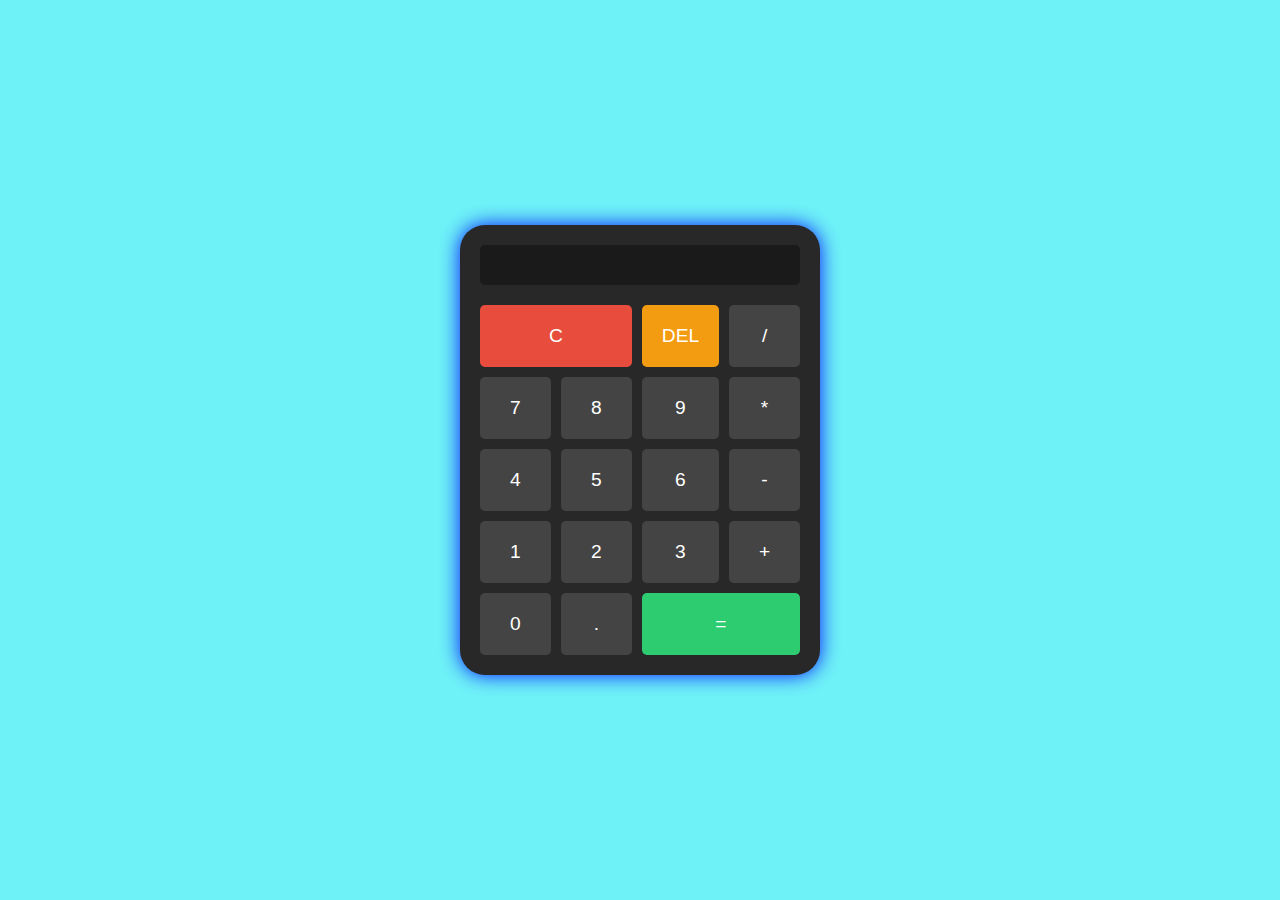
<file: index.html>
<!DOCTYPE html>
<html lang="es">
<head>
    <meta charset="UTF-8">
    <meta name="viewport" content="width=device-width, initial-scale=1.0">
    <title>Calculadora Windows</title>
    <link rel="stylesheet" href="style.css">
</head>
<body>
    <div class="calculator">
        <div class="display">
            <input type="text" id="screen" disabled>
        </div>
        <div class="buttons">
            <button class= "btn" id="clear">C</button>
            <button class= "btn" id="delete">DEL</button>
            <button class="btn">/</button>
            <button class="btn">7</button>
            <button class="btn">8</button>
            <button class="btn">9</button>
            <button class="btn">*</button>
            <button class="btn">4</button>
            <button class="btn">5</button>
            <button class="btn">6</button>
            <button class="btn">-</button>
            <button class="btn">1</button>
            <button class="btn">2</button>
            <button class="btn">3</button>
            <button class="btn">+</button>
            <button class="btn">0</button>
            <button class="btn">.</button>
            <button class="btn" id="equal">=</button>
        </div>
    </div>
    <script src="app.js"></script>
</body>
</html>
</file>
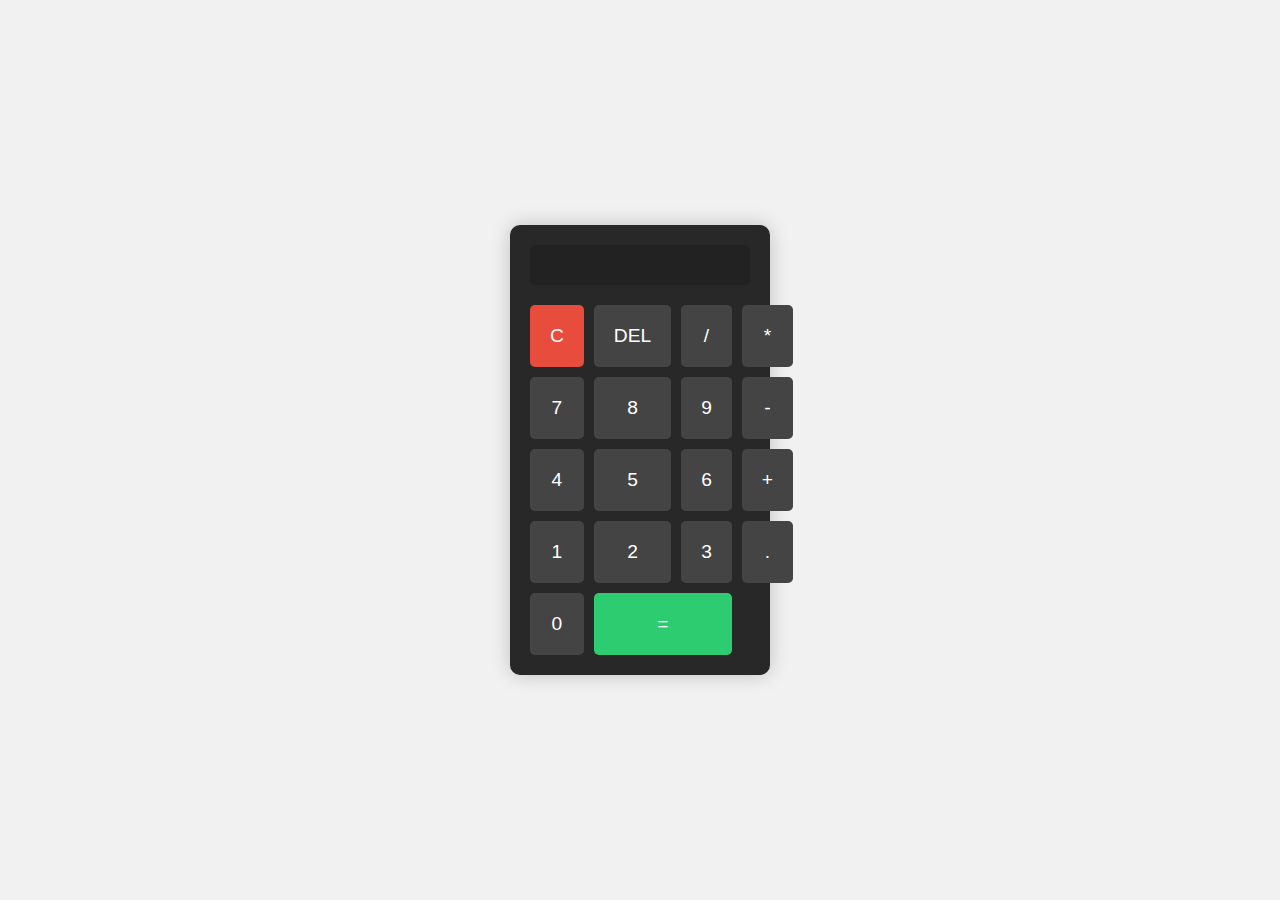
<file: Calculadora/index.html>
<!DOCTYPE html>
<html lang="es">
<head>
    <meta charset="UTF-8">
    <meta name="viewport" content="width=device-width, initial-scale=1.0">
    <title>Calculadora Windows</title>
    <link rel="stylesheet" href="style.css">
</head>
<body>
    <div class="calculator">
        <div class="display">
            <input type="text" id="screen" readonly />
        </div>
        <div class="buttons">
            <button class= "btn" id="clear">C</button>
            <button class="btn" id="delete">DEL</button>
            <button class="btn">/</button>
            <button class="btn">*</button>
            <button class="btn">7</button>
            <button class="btn">8</button>
            <button class="btn">9</button>
            <button class="btn">-</button>
            <button class="btn">4</button>
            <button class="btn">5</button>
            <button class="btn">6</button>
            <button class="btn">+</button>
            <button class="btn">1</button>
            <button class="btn">2</button>
            <button class="btn">3</button>
            <button class="btn">.</button>
            <button class="btn">0</button>
            <button class="btn" id="equal">=</button>
        </div>
    </div>
    <script src="app.js"></script>
</body>
</html>
</file>
<file: style.css>
* {
    margin: 0;
    padding: 0;
    box-sizing: border-box;
}

body {
    font-family: Arial, sans-serif;
    display: flex;
    justify-content: center;
    align-items: center;
    height: 100vh;
    background-color: #06e9f193;
}

.calculator {
    background-color: #282828;
    border-radius: 25px;
    padding: 20px;
    width: 360px;
    box-shadow: 0 0 20px rgb(3, 20, 253);
}

.display input {
    width: 100%;
    height: 40px;
    background-color: #1a1a1a;
    color: white;
    border: none;
    border-radius: 5px;
    text-align: right;
    font-size: 1.5em;
    padding: 10px;
    margin-bottom: 20px;
}

.buttons {
    display: grid;
    grid-template-columns: repeat(4, 1fr);
    gap: 10px;
}

.btn {
    background-color: #444444;
    color: white;
    border: none;
    border-radius: 5px;
    font-size: 1.2em;
    padding: 20px;
    cursor: pointer;
    transition: background-color 0.3s ease;
}

.btn:hover {
    background-color: #555555;
}

#delete {background-color: #f39c12;
}

#clear {
    background-color: #e74c3c;
    grid-column: span 2;
}

#equal {
    background-color: #2ecc71;
    grid-column: span 2;
}

#delete:hover {
    background-color: #e67e22;
}

#clear:hover {
    background-color: #c0392b;
}

#equal:hover {
    background-color: #27ae60;
}
</file>
<file: Calculadora/style.css>
* {
    margin: 0;
    padding: 0;
    box-sizing: border-box;
}

body {
    font-family: Arial, sans-serif;
    display: flex;
    justify-content: center;
    align-items: center;
    height: 100vh;
    background-color: #f1f1f1;
}

.calculator {
    background-color: #282828;
    border-radius: 10px;
    padding: 20px;
    width: 260px;
    box-shadow: 0 0 20px rgba(0, 0, 0, 0.2);
}

.display input {
    width: 100%;
    height: 40px;
    background-color: #222222;
    color: white;
    border: none;
    border-radius: 5px;
    text-align: right;
    font-size: 1.5em;
    padding: 10px;
    margin-bottom: 20px;
}

.buttons {
    display: grid;
    grid-template-columns: repeat(4, 1fr);
    gap: 10px;
}

.btn {
    background-color: #444444;
    color: white;
    border: none;
    border-radius: 5px;
    font-size: 1.2em;
    padding: 20px;
    cursor: pointer;
    transition: background-color 0.3s ease;
}

.btn:hover {
    background-color: #555555;
}

#clear {
    background-color: #e74c3c;
}

#equal {
    background-color: #2ecc71;
    grid-column: span 2;
}

#clear:hover {
    background-color: #c0392b;
}

#equal:hover {
    background-color: #27ae60;
}
</file>
